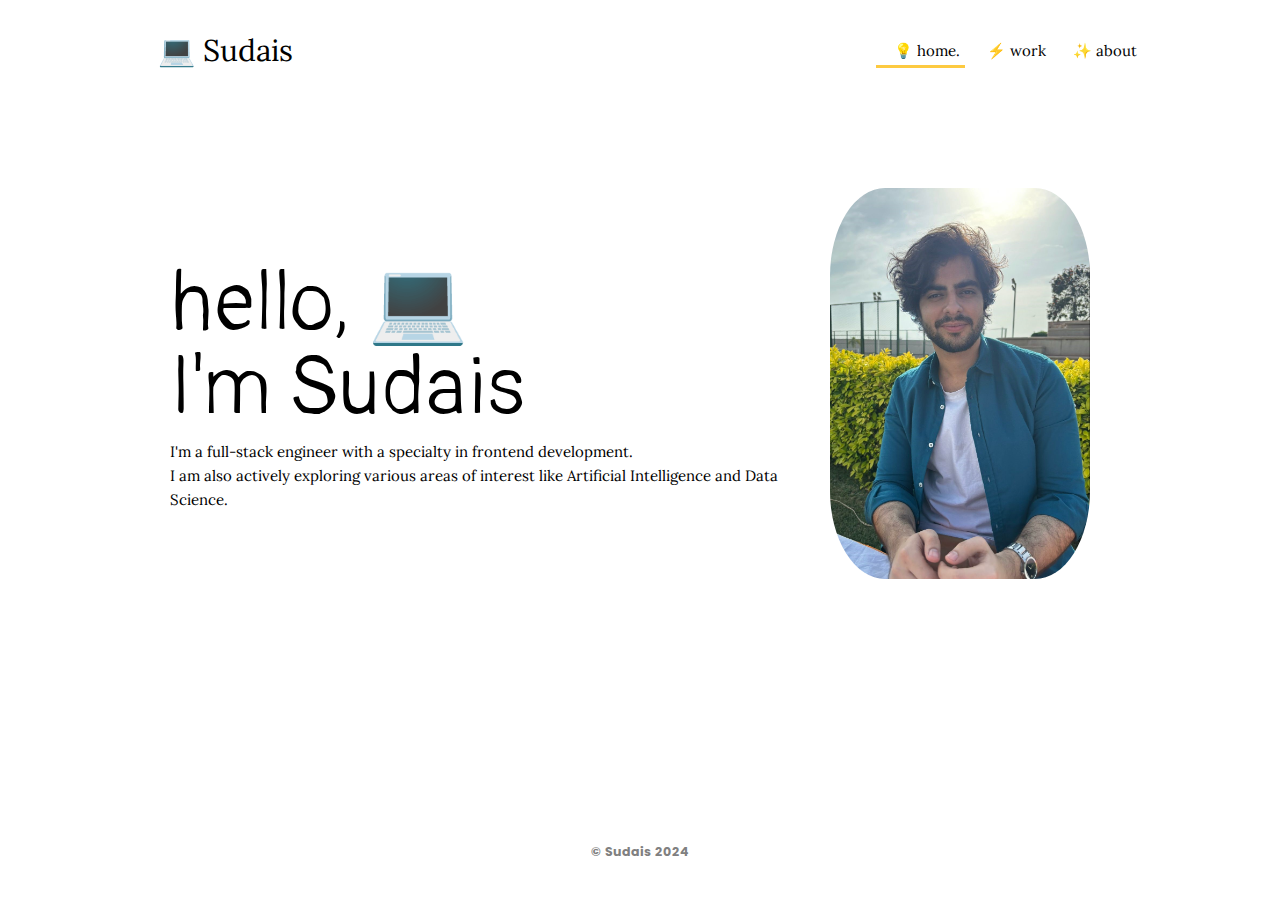
<file: index.html>
<!DOCTYPE html>
<html lang="en">

<head>
  <!-- Metadata -->
  <meta charset="UTF-8" />
  <meta http-equiv="X-UA-Compatible" content="IE=edge" />
  <meta name="viewport" content="width=device-width, initial-scale=1.0" />
  <!-- Title -->
  <title>Sudais - Full-Stack Engineer</title>
  <!-- Favicon -->
  <link rel="icon" href="images/favicon.ico" type="image/x-icon" />
  <!-- Stylesheets -->
  <link rel="stylesheet" href="./styles.css">
  <link rel="stylesheet" href="https://use.fontawesome.com/releases/v5.15.2/css/all.css"
    integrity="sha384-vSIIfh2YWi9wW0r9iZe7RJPrKwp6bG+s9QZMoITbCckVJqGCCRhc+ccxNcdpHuYu" crossorigin="anonymous">
  <link rel="preconnect" href="https://fonts.gstatic.com">
  <link href="https://fonts.googleapis.com/css2?family=Lora&display=swap" rel="stylesheet">
  <link href="https://fonts.googleapis.com/css2?family=Karla&display=swap" rel="stylesheet">
  <link href="https://fonts.googleapis.com/css2?family=Inconsolata&display=swap" rel="stylesheet">
</head>

<body>
  <header>
    <nav class="navbar">
      <div class="headerleft">
        <p class="nav-title">💻 Sudais</p>
      </div>
      <div class="navlinks">
        <a class="active" href="/"> 💡 home</a>
        <a href="/work"> ⚡ work</a>
        <a href="/about"> ✨ about</a>
      </div>
    </nav>
  </header>


  <!-- *********************** Introduction *********************** -->

  <section class="home">
    <div>
      <h1 class="section_title section_title-home">
        <span class="wavy"> hello</span>, 💻<br>I'm Sudais</br>
      </h1>
      <p class="section_subtitle section_subtitle-home">
        I'm a full-stack engineer with a specialty in frontend development.
        <br>
        I am also actively exploring various areas of interest like Artificial Intelligence and Data Science.
      </p>
    </div>
    <img src="./images/me.jpg" alt="profile picture" class="home_img">
  </section>

  <!-- *****************  Footer  ***************** -->
  <footer class="footer">
    <!-- <a href="mailto:sudaisyasin@gmail.com" class="footer-link">sudaisyasin@gmail.com</a> -->
    <ul class="social-list">

      <li class="social-list_item">
        <a href="mailto:sudaisyasin@gmail.com" target="_blank" class="social-list_link">
          <i class="far fa-envelope"></i>
        </a>
      </li>

      <li class="social-list_item">
        <a href="https://www.linkedin.com/in/sudaisyasin/" target="_blank" class=" social-list_link">
          <i class="fab fa-linkedin"></i>
        </a>
      </li>

      <li class="social-list_item">
        <a href="https://github.com/sudaisx" target="_blank" class="social-list_link">
          <i class="fab fa-github"></i>
        </a>
      </li>

      <li class="social-list_item">
        <a href="/resume.pdf" target="_blank"
          class="social-list_link">
          <i class="far fa-file-alt"></i>
        </a>
      </li>
    </ul>
    <small class="footer-text">&copy; Sudais 2024</small>
  </footer>

</body>

</html>
</file>
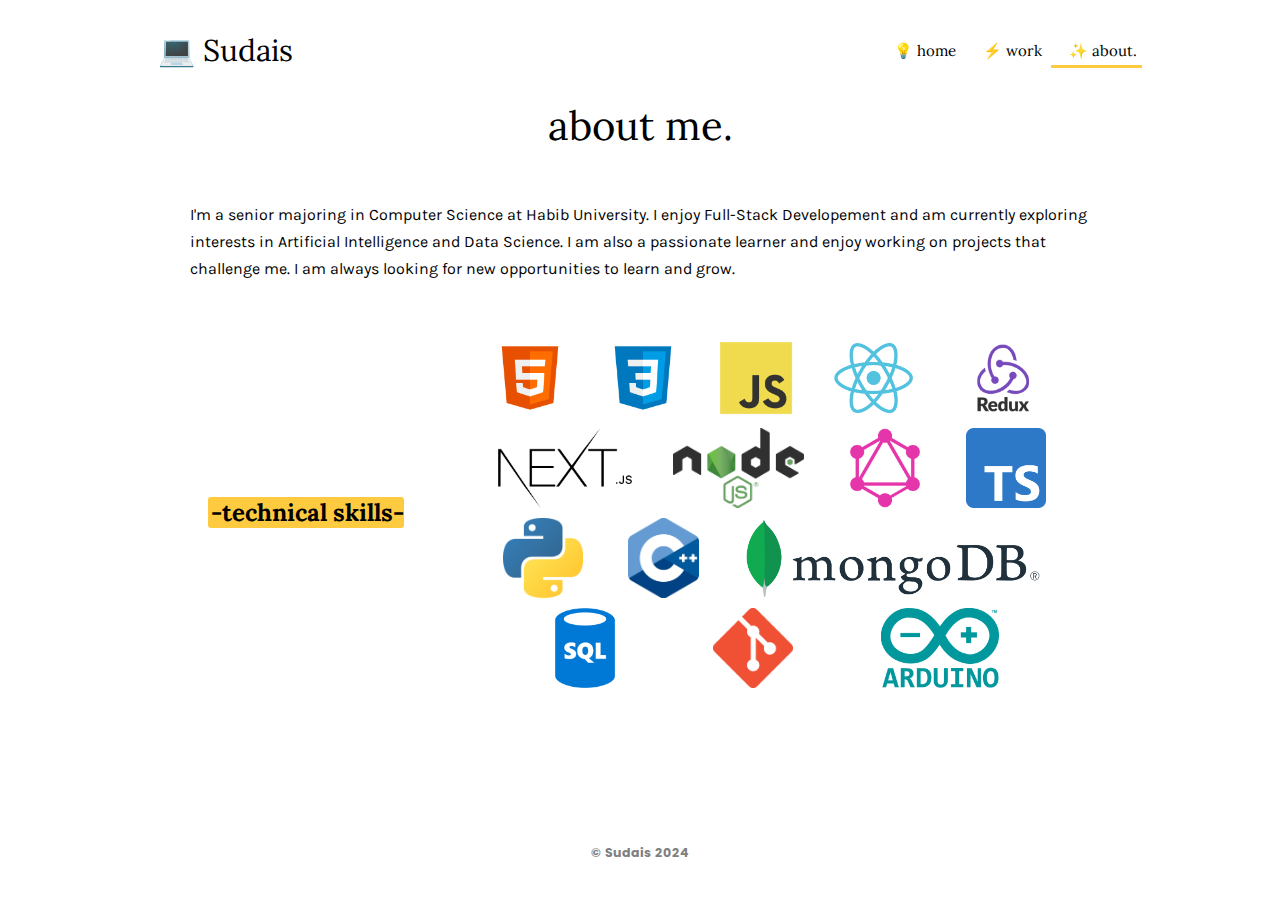
<file: about/index.html>
<!DOCTYPE html>
<html lang="en" dir="ltr">

<head>
  <meta charset="utf-8">
  <meta name="viewport" content="width-device-width, initial-scale=1.0">
  <title>about</title>
  <!-- Favicon -->
  <link rel="icon" href="../images/favicon.ico" type="image/x-icon" />
  <!-- *********************** Stylesheets *********************** -->
  <link rel="stylesheet" href="../styles.css">
  <link rel="stylesheet" href="https://use.fontawesome.com/releases/v5.15.2/css/all.css"
    integrity="sha384-vSIIfh2YWi9wW0r9iZe7RJPrKwp6bG+s9QZMoITbCckVJqGCCRhc+ccxNcdpHuYu" crossorigin="anonymous">
  <link rel="preconnect" href="https://fonts.gstatic.com">
  <link href="https://fonts.googleapis.com/css2?family=Lora&display=swap" rel="stylesheet">
  <link href="https://fonts.googleapis.com/css2?family=Karla&display=swap" rel="stylesheet">

</head>

<body>
  <header>
    <nav class="navbar">
      <div class="headerleft">
        <p class="nav-title">💻 Sudais</p>
      </div>

      <div class="navlinks">
        <a href="/"> 💡 home</a>
        <a href="/work/"> ⚡ work</a>
        <a class="active" href="/about"> ✨ about</a>
      </div>
    </nav>
  </header>

  <h3 class="page-title"><span class="wavy">about me.</span> </h3>
  <div class="aboutme">
    <p class="aboutme_p">
      I'm a senior majoring in Computer Science at Habib University. I enjoy Full-Stack Developement and am currently
      exploring interests in Artificial Intelligence and Data Science. I am also a passionate learner and enjoy working on projects that challenge me. I am always looking for new opportunities to learn and grow. 
    </p>

    <div class="aboutme_container-skills">
      <div>
        <p class="aboutme_p-skills"> -technical skills-</p>
      </div>
      <div class="skills-container">
        <img src="/images/skills/html5.png" alt="HTML5">
        <img src="/images/skills/css.png" alt="CSS3">
        <img src="/images/skills/js.png" alt="JavaScript">
        <img src="/images/skills/react.png" alt="React">
        <img src="/images/skills/redux.png" alt="Redux">
        <!-- <img src="/images/skills/gatsby.png" alt="Gatsby"> -->
        <img src="/images/skills/nextjs.png" alt="Next.js">
        <img src="/images/skills/node.png" alt="Node">
        <img src="/images/skills/graphql.png" alt="Graphql">
        <img src="/images/skills/typescript.png" alt="TypeScript">
        <img src="/images/skills/python.png" alt="Python">
        <img src="/images/skills/cpp.png" alt="C++">
        <img src="/images/skills/mongodb.png" alt="MongoDB">
        <img src="/images/skills/sql.png" alt="SQL">
        <img src="/images/skills/git.png" alt="Git">
        <img src="/images/skills/arduino.png" alt="Arduino">
      </div>
    </div>
  </div>

  <!-- Footer -->
  <footer class="footer">
    <ul class="social-list">
      <li class="social-list_item">
        <a href="mailto:sudaisyasin@gmail.com" target="_blank" class="social-list_link">
          <i class="far fa-envelope"></i>
        </a>
      </li>

      <li class="social-list_item">
        <a href="https://www.linkedin.com/in/sudaisyasin/" target="_blank" class=" social-list_link">
          <i class="fab fa-linkedin"></i>
        </a>
      </li>

      <li class="social-list_item">
        <a href="https://github.com/sudaisx" target="_blank" class="social-list_link">
          <i class="fab fa-github"></i>
        </a>
      </li>

      <li class="social-list_item">
        <a href="/resume.pdf" target="_blank"
          class="social-list_link">
          <i class="far fa-file-alt"></i>
        </a>
      </li>
    </ul>
    <small class="footer-text">&copy; Sudais 2024</small>
  </footer>

</body>

</html>
</file>
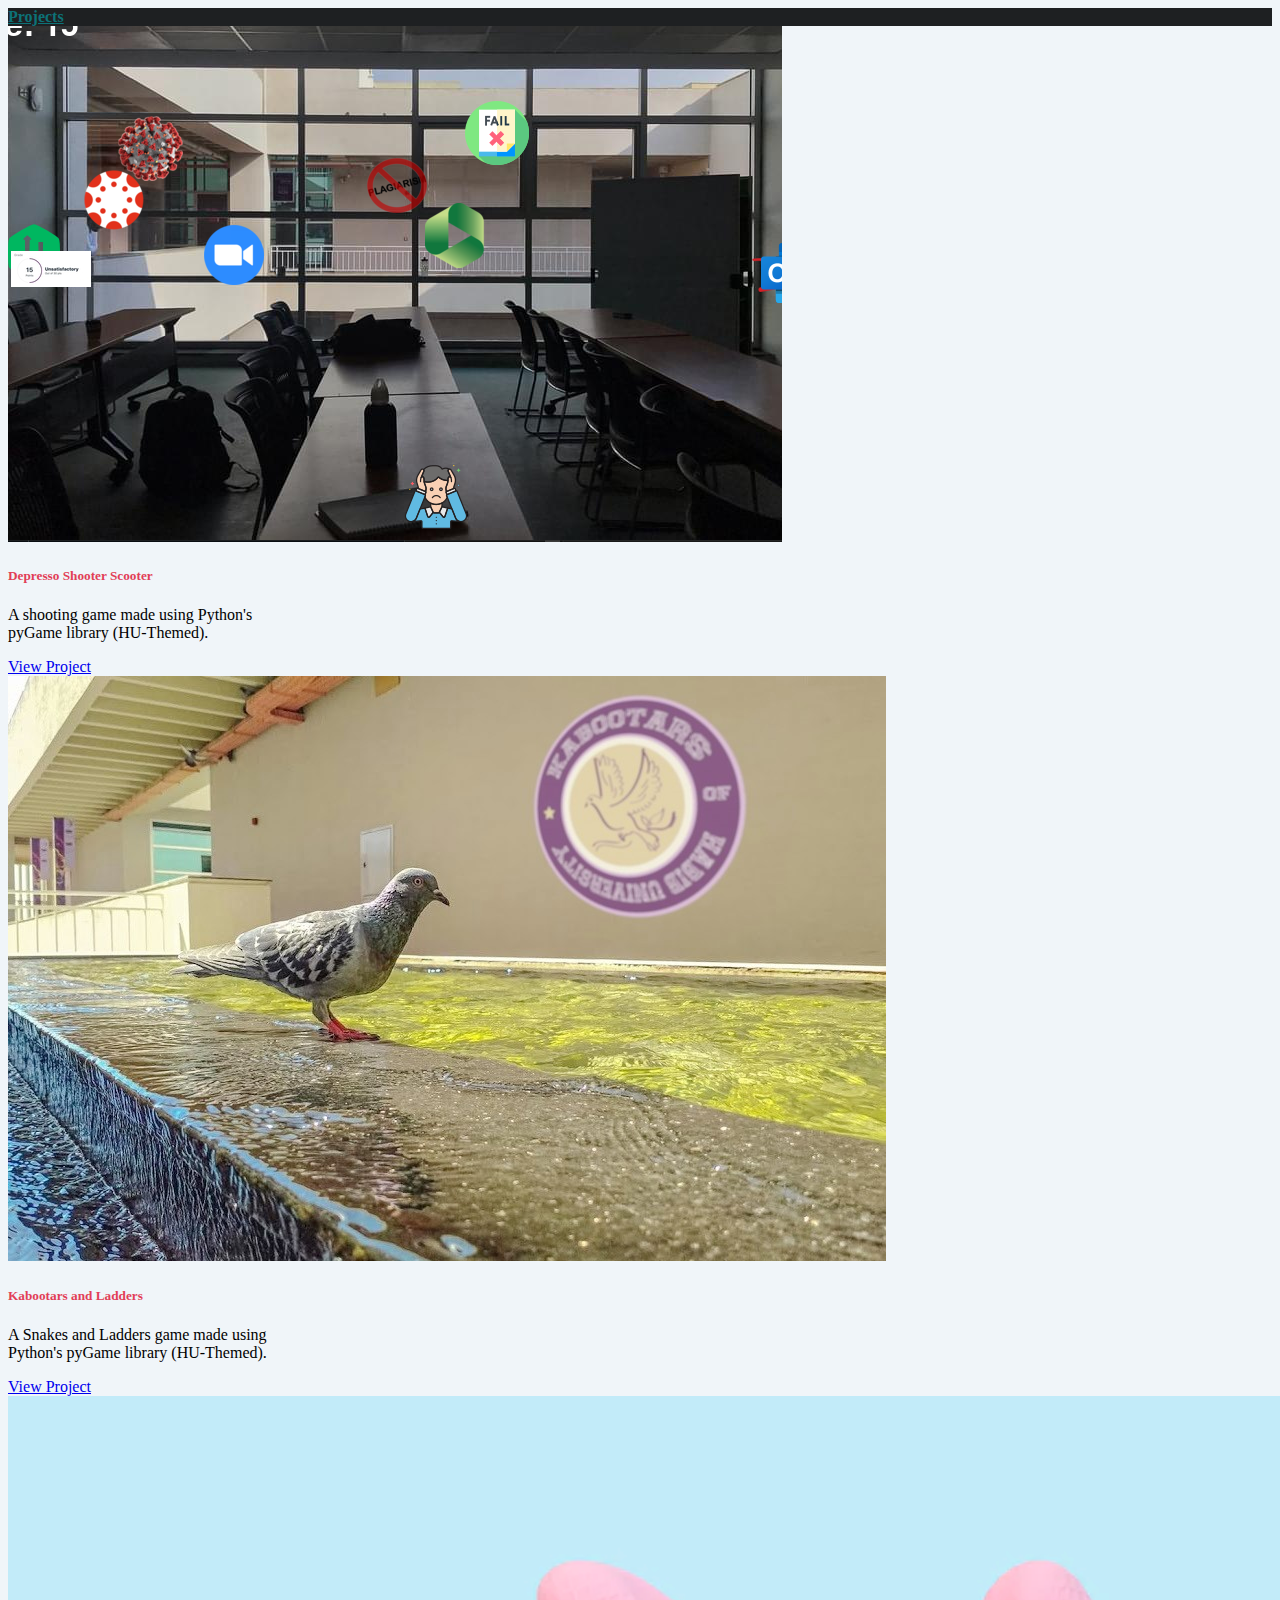
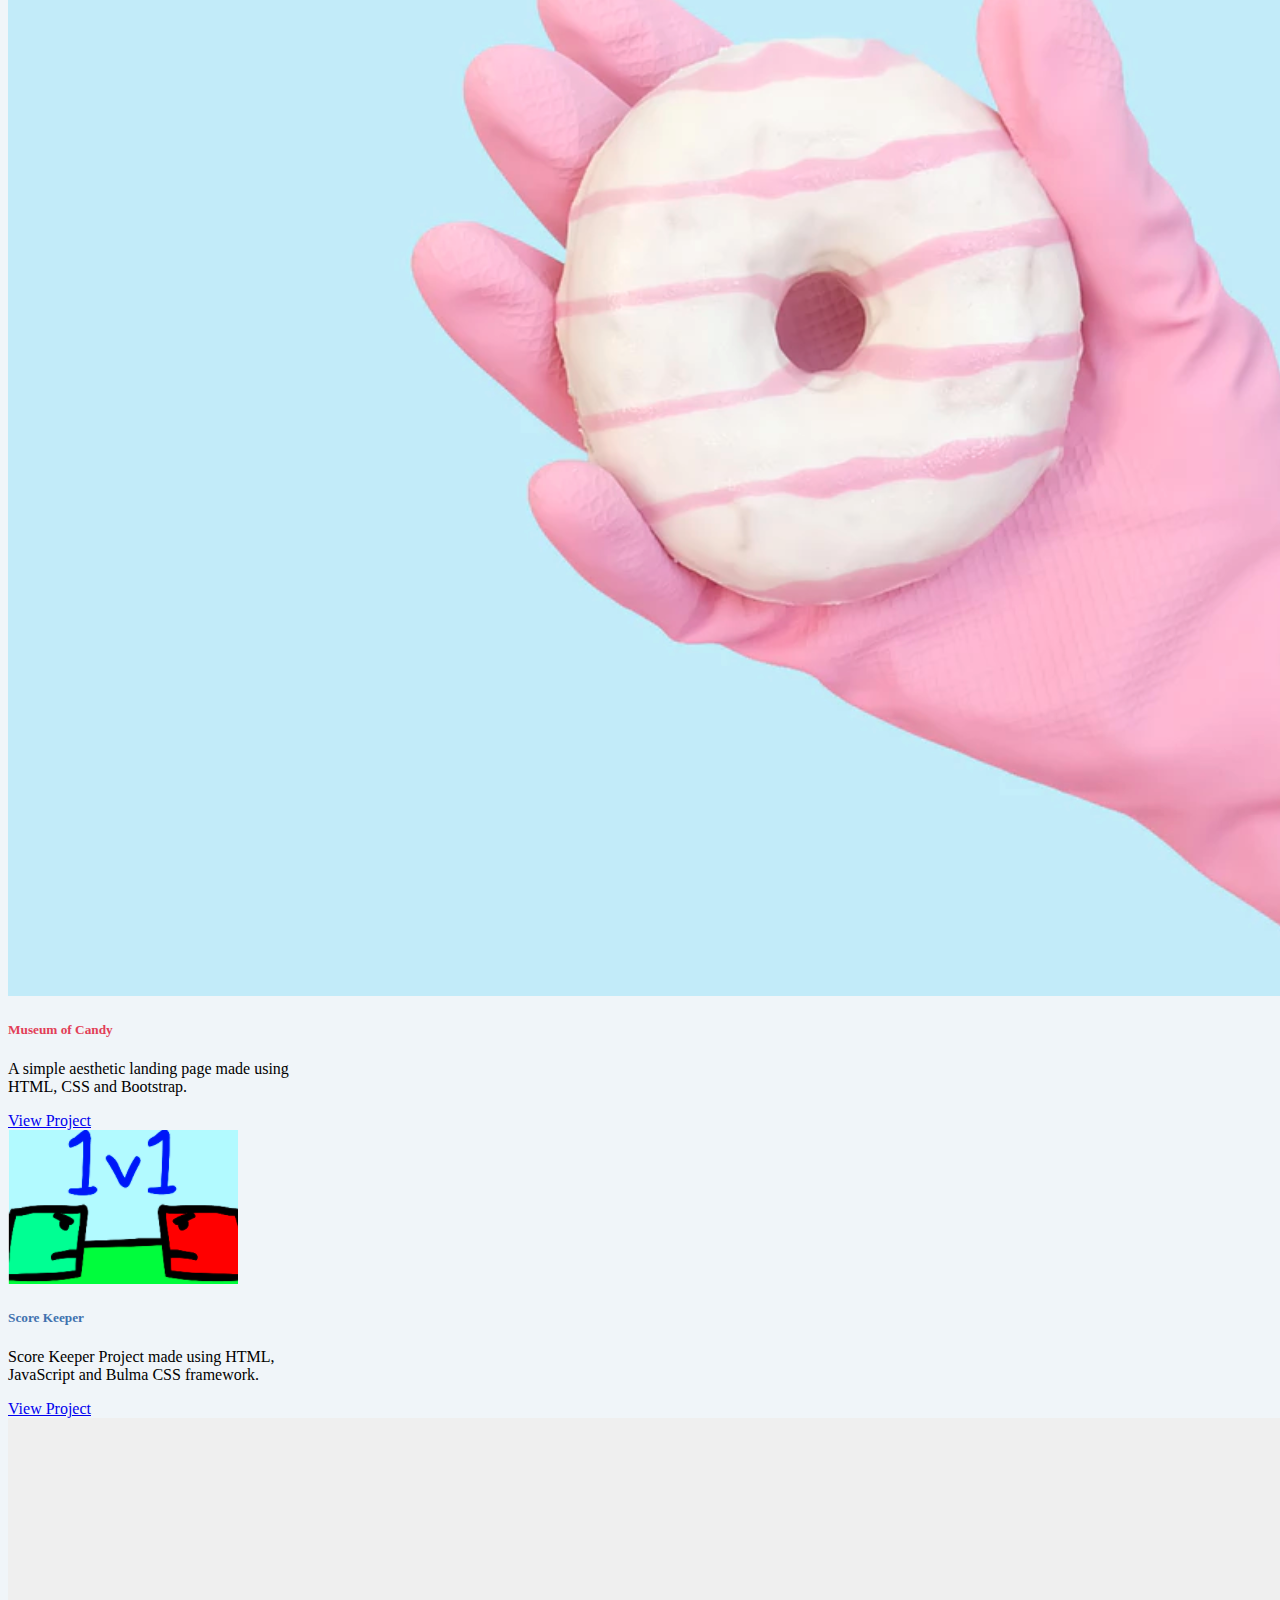
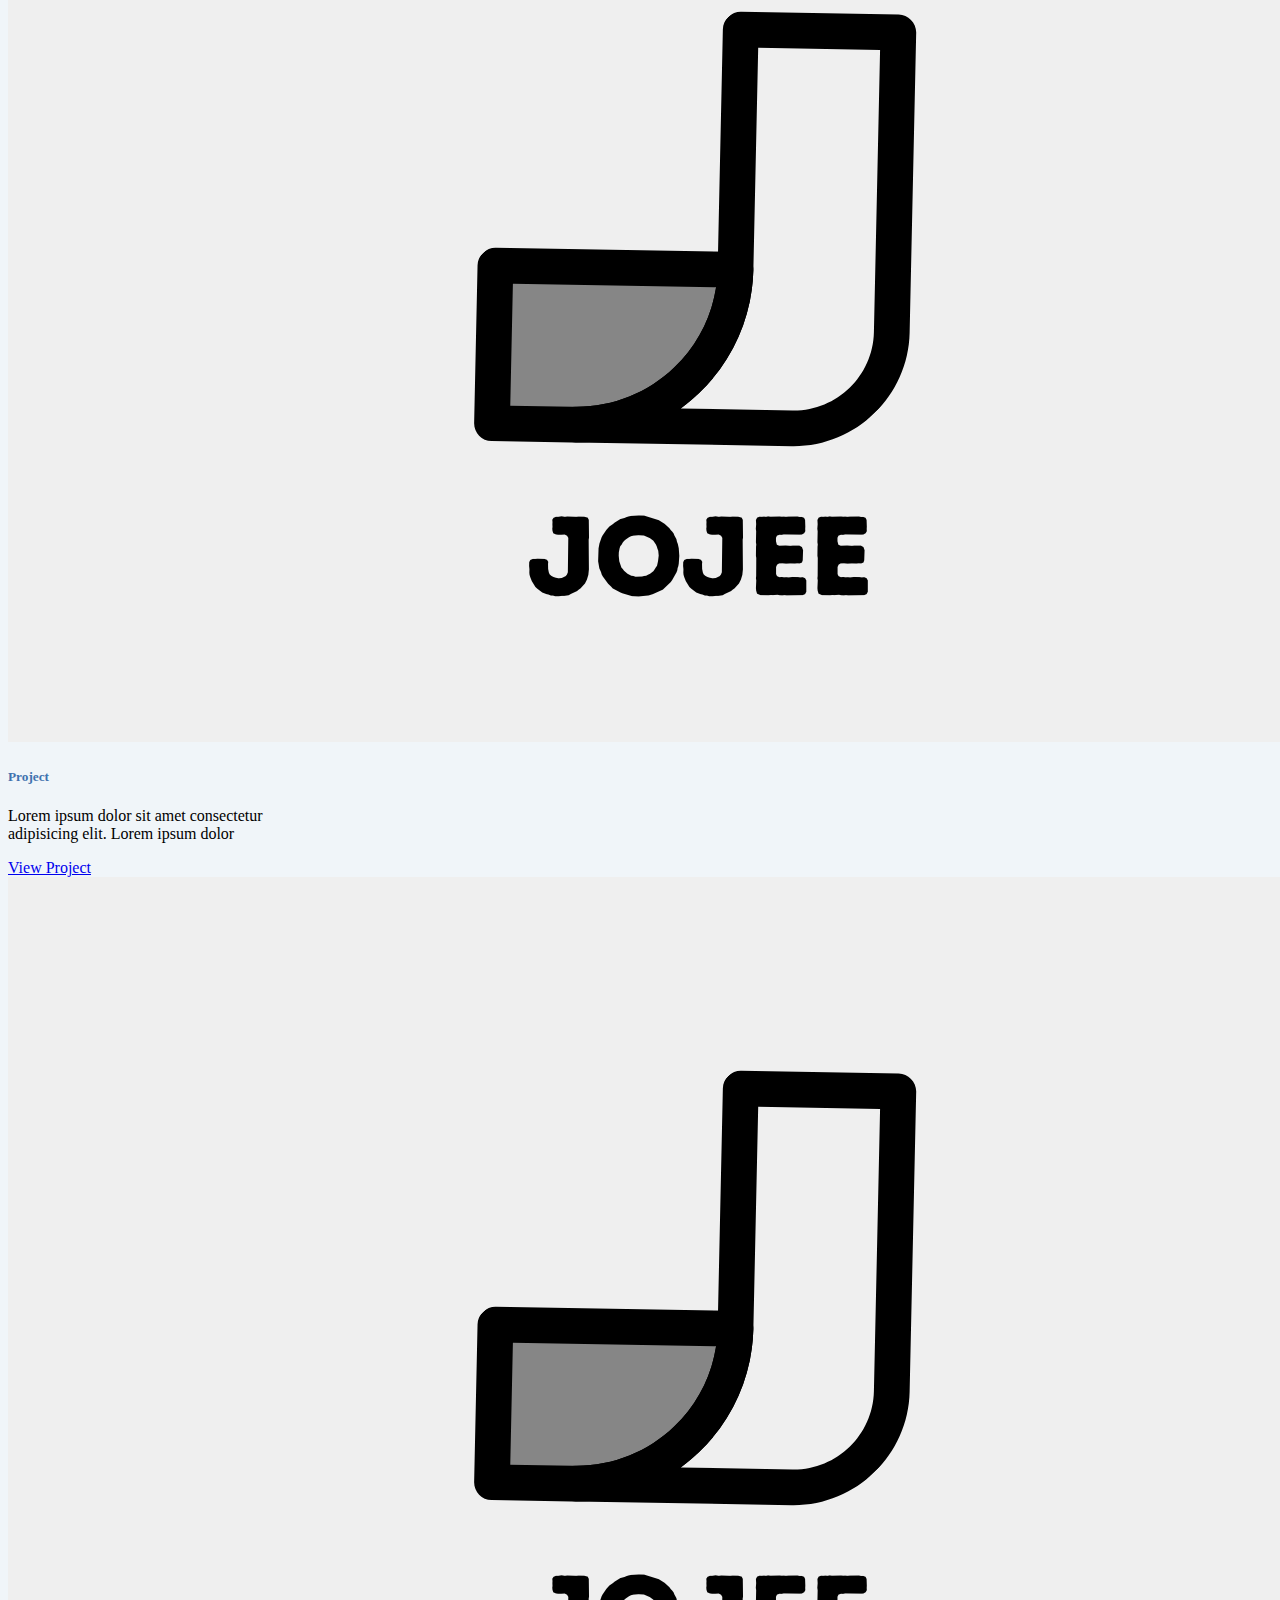
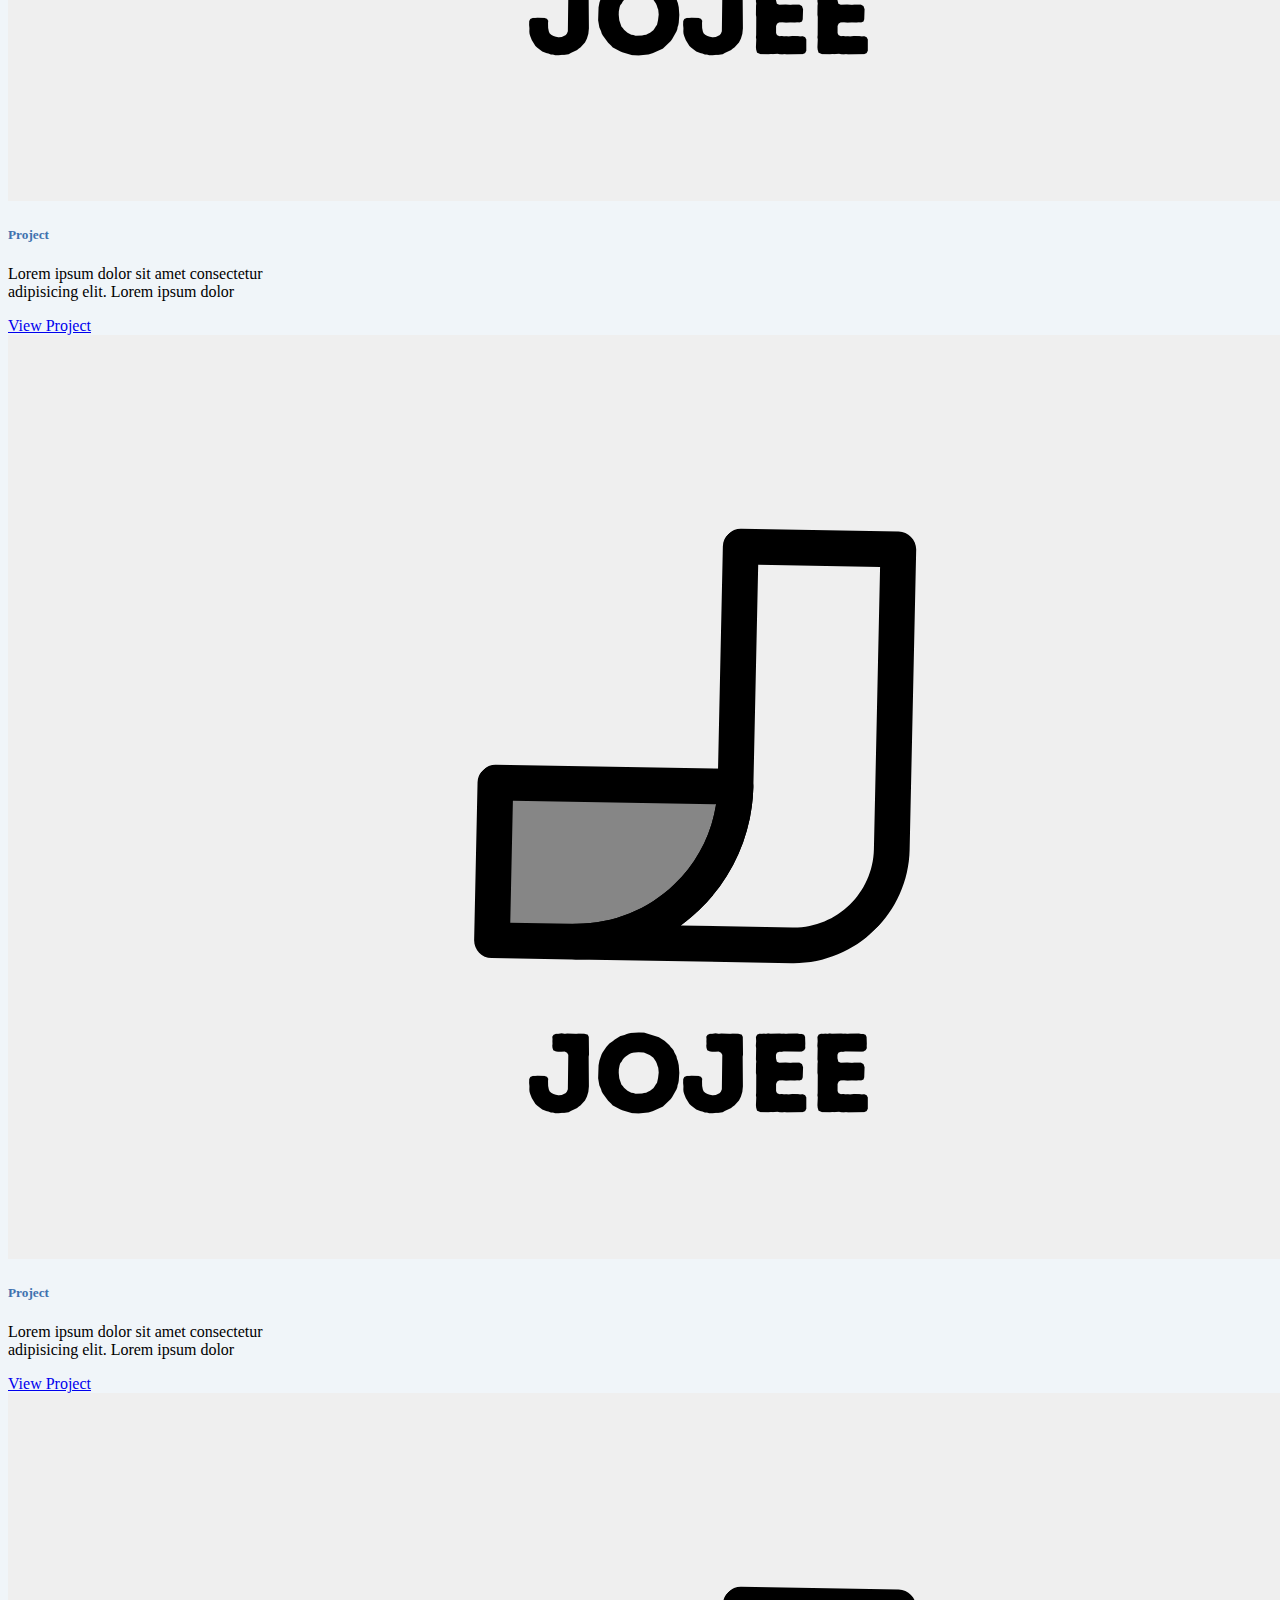
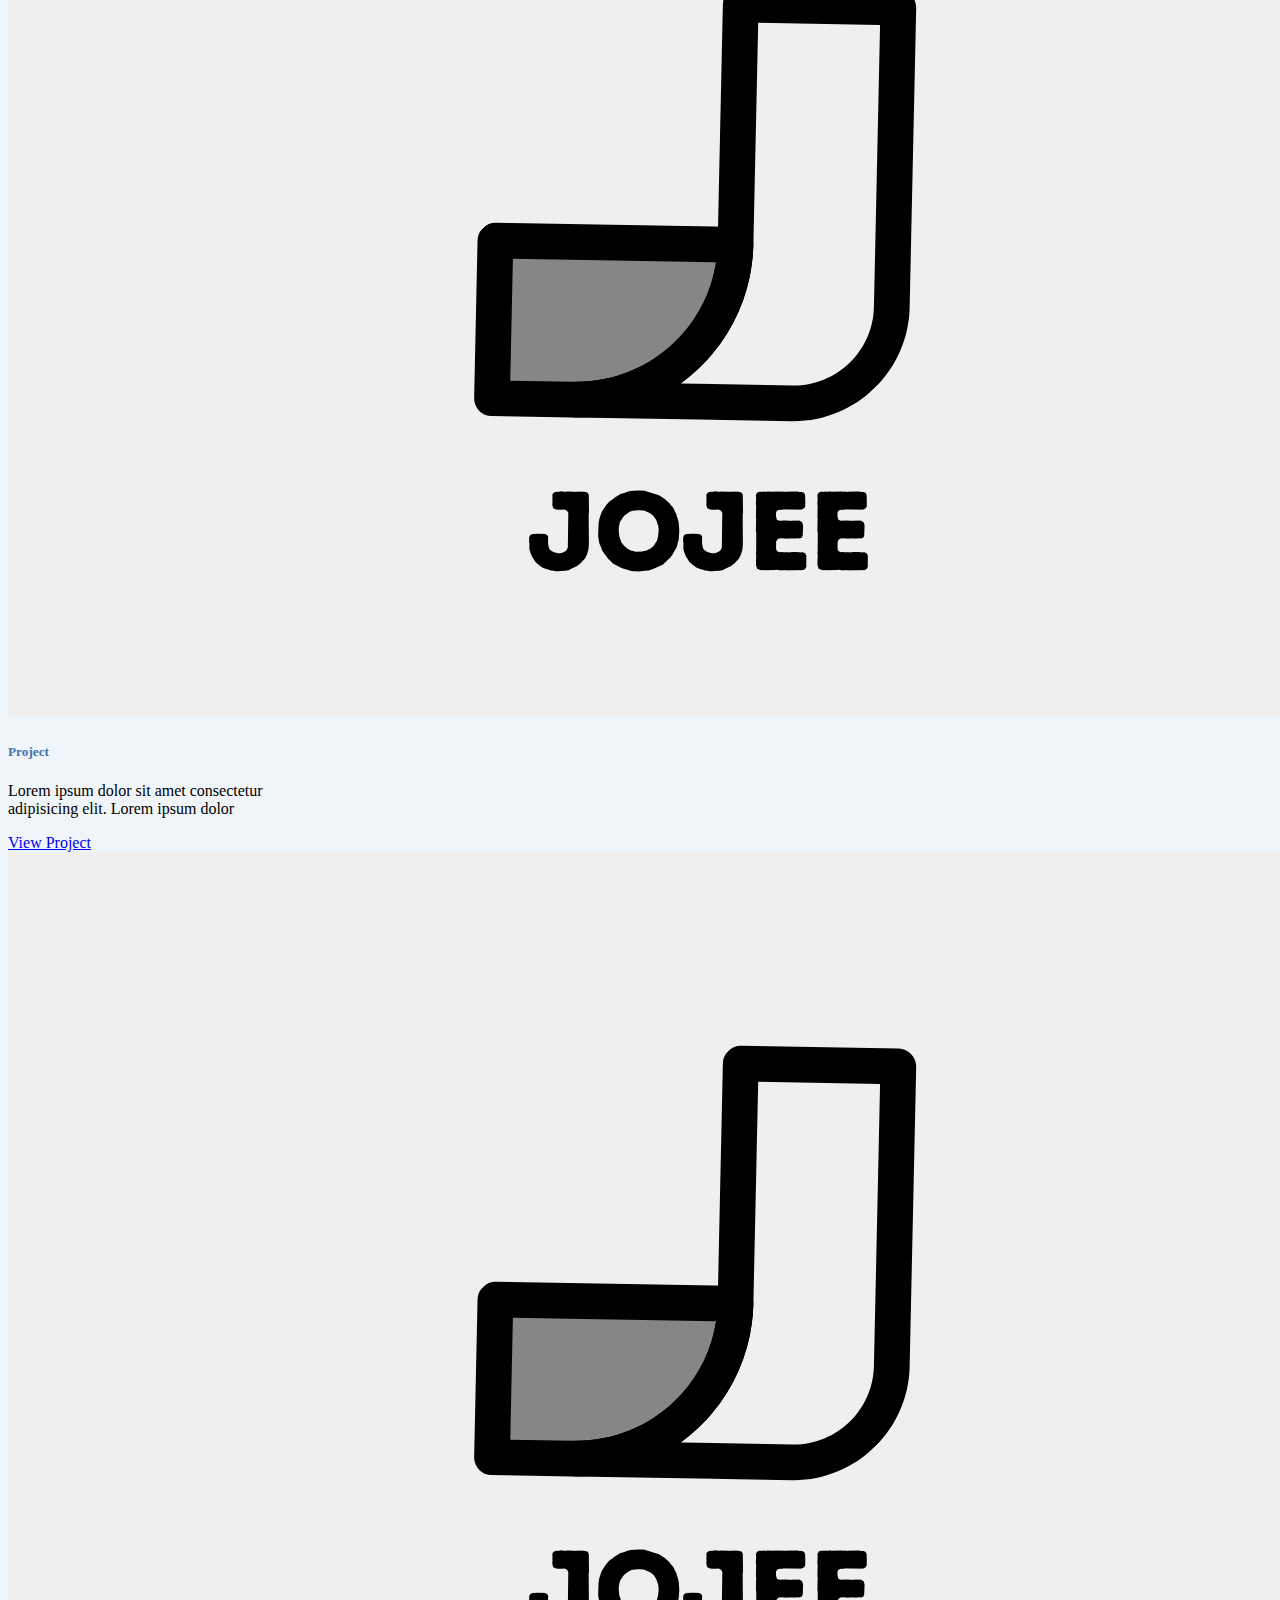
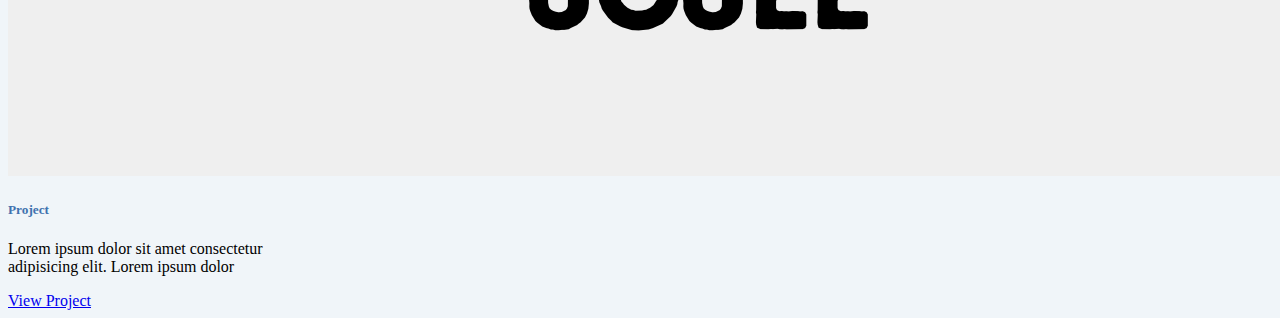
<file: projects/index.html>
<!DOCTYPE html>
<html lang="en">

<head>
    <!-- Metadata -->
    <meta charset="UTF-8">
    <meta http-equiv="X-UA-Compatible" content="IE=edge">
    <meta name="viewport" content="width=device-width, initial-scale=1.0">

    <!-- Bootstrap CSS -->
    <link href="https://cdn.jsdelivr.net/npm/bootstrap@5.0.1/dist/css/bootstrap.min.css" rel="stylesheet"
        integrity="sha384-+0n0xVW2eSR5OomGNYDnhzAbDsOXxcvSN1TPprVMTNDbiYZCxYbOOl7+AMvyTG2x" crossorigin="anonymous">
    <title>Projects</title>
</head>

<body style="background-color: #f0f5f9;">
    <nav class="navbar navbar-dark" style="background-color: #1e2022;">
        <div class="container-fluid">
            <a class="navbar-brand" href="#" style="color: #0d7277; font-weight: bolder;">Projects</a>
        </div>
    </nav>
    <div class="container">
        <!-- First Row -->
        <div class="row mt-3">
            <!-- Project 1 -->
            <div class="col mt-4">
                <div class="card mgx-2" style="width: 18rem;">
                    <img class="card-img-top" src="images/depresso.png" alt="Card image cap">
                    <div class="card-body">
                        <h5 class="card-title" style="color: #e23e57;">Depresso Shooter Scooter</h5>
                        <p class="card-text">A shooting game made using Python's pyGame library (HU-Themed).</p>
                        <a href="#" class="btn btn-dark">View Project</a>
                    </div>
                </div>
            </div>
            <!-- Project 2 -->
            <div class="col mt-4">
                <div class="card mgx-2" style="width: 18rem;">
                    <img class="card-img-top" src="images/kabootar.jpg" alt="Card image cap">
                    <div class="card-body">
                        <h5 class="card-title" style="color: #e23e57;">Kabootars and Ladders</h5>
                        <p class="card-text">A Snakes and Ladders game made using Python's pyGame library (HU-Themed).
                        </p>
                        <a href="#" class="btn btn-dark">View Project</a>
                    </div>
                </div>
            </div>
            <!-- Project 3 -->
            <div class="col mt-4">
                <div class="card mgx-2" style="width: 18rem;">
                    <img class="card-img-top" src="images/candymuseum.png" alt="Card image cap">
                    <div class="card-body">
                        <h5 class="card-title" style="color: #e23e57;">Museum of Candy</h5>
                        <p class="card-text">A simple aesthetic landing page made using HTML, CSS and Bootstrap.</p>
                        <a href="/web-projects/candymuseum/" class="btn btn-dark">View Project</a>
                    </div>
                </div>
            </div>
            <!-- Project 4 -->
            <div class="col mt-4">
                <div class="card mgx-2" style="width: 18rem;">
                    <img class="card-img-top" src="images/scorekeeper.png" alt="Card image cap">
                    <div class="card-body">
                        <h5 class="card-title" style="color: #3f72af;">Score Keeper</h5>
                        <p class="card-text">Score Keeper Project made using HTML, JavaScript and Bulma CSS framework.
                        </p>
                        <a href="/web-projects/scoreKeeper/" class="btn btn-dark">View Project</a>
                    </div>
                </div>
            </div>
            <!-- Project 5 -->
            <div class="col mt-4">
                <div class="card mgx-2" style="width: 18rem;">
                    <img class="card-img-top" src="images/jojee.png" alt="Card image cap">
                    <div class="card-body">
                        <h5 class="card-title" style="color: #3f72af;">Project</h5>
                        <p class="card-text">Lorem ipsum dolor sit amet consectetur adipisicing elit. Lorem ipsum dolor
                        </p>
                        <a href="#" class="btn btn-dark">View Project</a>
                    </div>
                </div>
            </div>
            <!-- Project 6 -->
            <div class="col mt-4">
                <div class="card mgx-2" style="width: 18rem;">
                    <img class="card-img-top" src="images/jojee.png" alt="Card image cap">
                    <div class="card-body">
                        <h5 class="card-title" style="color: #3f72af;">Project</h5>
                        <p class="card-text">Lorem ipsum dolor sit amet consectetur adipisicing elit. Lorem ipsum dolor
                        </p>
                        <a href="#" class="btn btn-dark">View Project</a>
                    </div>
                </div>
            </div>
            <!-- Project 7 -->
            <div class="col mt-4">
                <div class="card mgx-2" style="width: 18rem;">
                    <img class="card-img-top" src="images/jojee.png" alt="Card image cap">
                    <div class="card-body">
                        <h5 class="card-title" style="color: #3f72af;">Project</h5>
                        <p class="card-text">Lorem ipsum dolor sit amet consectetur adipisicing elit. Lorem ipsum dolor
                        </p>
                        <a href="#" class="btn btn-dark">View Project</a>
                    </div>
                </div>
            </div>
            <!-- Project 8 -->
            <div class="col mt-4">
                <div class="card mgx-2" style="width: 18rem;">
                    <img class="card-img-top" src="images/jojee.png" alt="Card image cap">
                    <div class="card-body">
                        <h5 class="card-title" style="color: #3f72af;">Project</h5>
                        <p class="card-text">Lorem ipsum dolor sit amet consectetur adipisicing elit. Lorem ipsum dolor
                        </p>
                        <a href="#" class="btn btn-dark">View Project</a>
                    </div>
                </div>
            </div>
            <!-- Project 9 -->
            <div class="col mt-4">
                <div class="card mgx-2" style="width: 18rem;">
                    <img class="card-img-top" src="images/jojee.png" alt="Card image cap">
                    <div class="card-body">
                        <h5 class="card-title" style="color: #3f72af;">Project</h5>
                        <p class="card-text">Lorem ipsum dolor sit amet consectetur adipisicing elit. Lorem ipsum dolor
                        </p>
                        <a href="#" class="btn btn-dark">View Project</a>
                    </div>
                </div>
            </div>
        </div>
    </div>
    <!-- Bootstrap JavaScript -->
    <script src="https://cdn.jsdelivr.net/npm/bootstrap@5.0.1/dist/js/bootstrap.bundle.min.js"
        integrity="sha384-gtEjrD/SeCtmISkJkNUaaKMoLD0//ElJ19smozuHV6z3Iehds+3Ulb9Bn9Plx0x4" crossorigin="anonymous">
    </script>
</body>

</html>
</file>
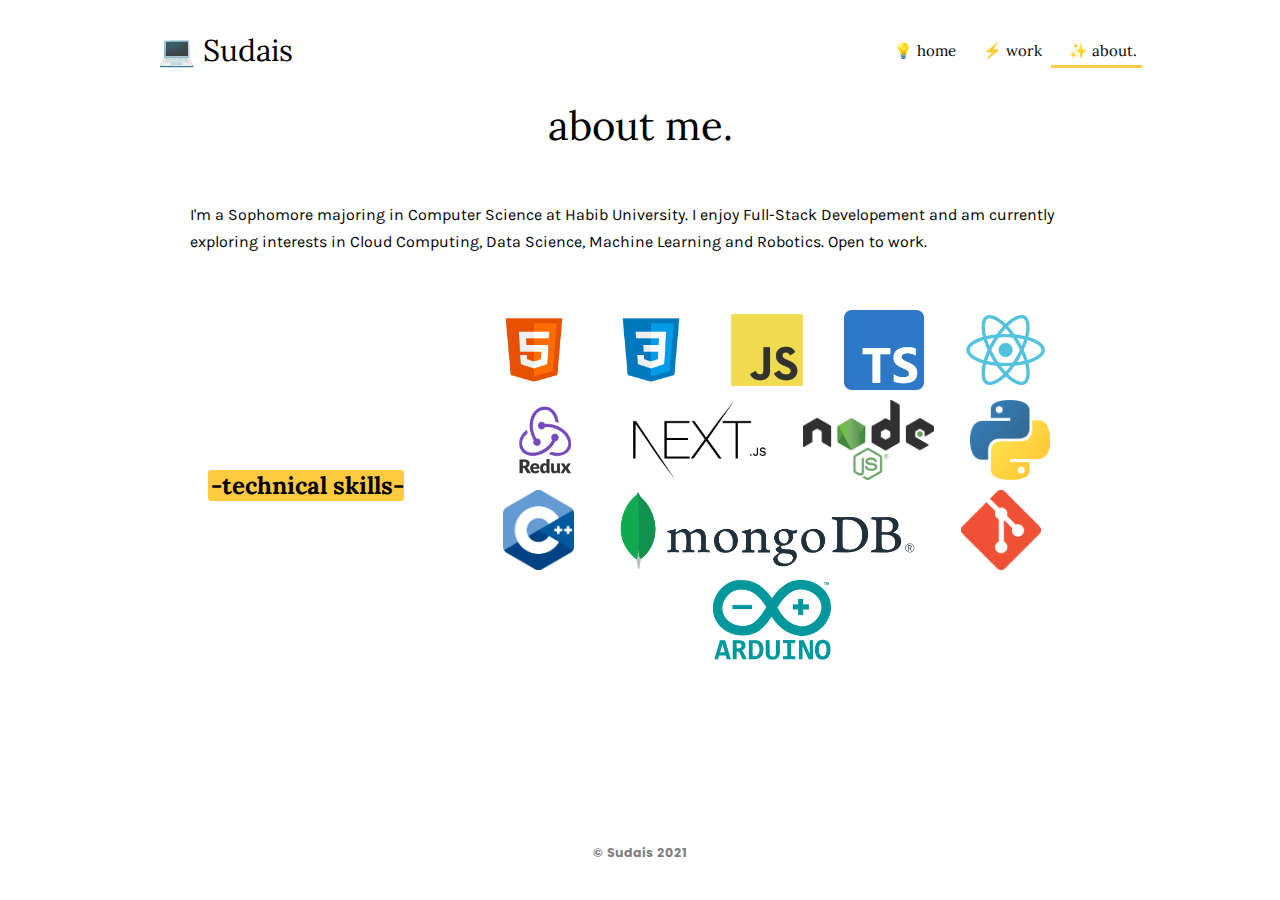
<file: about.html>
<!DOCTYPE html>
<html lang="en" dir="ltr">

<head>
  <meta charset="utf-8">
  <meta name="viewport" content="width-device-width, initial-scale=1.0">
  <title>✨ about</title>
  <!-- *********************** Stylesheets *********************** -->
  <link rel="stylesheet" href="styles.css">
  <link rel="stylesheet" href="https://use.fontawesome.com/releases/v5.15.2/css/all.css"
    integrity="sha384-vSIIfh2YWi9wW0r9iZe7RJPrKwp6bG+s9QZMoITbCckVJqGCCRhc+ccxNcdpHuYu" crossorigin="anonymous">
  <link rel="preconnect" href="https://fonts.gstatic.com">
  <link href="https://fonts.googleapis.com/css2?family=Lora&display=swap" rel="stylesheet">
  <link href="https://fonts.googleapis.com/css2?family=Karla&display=swap" rel="stylesheet">

</head>

<body>
  <header>
    <nav class="navbar">
      <div class="headerleft">
        <p class="nav-title">💻 Sudais</p>
      </div>

      <div class="navlinks">
        <a href="index.html"> 💡 home</a>
        <a href="work.html"> ⚡ work</a>
        <a class="active" href="about.html"> ✨ about</a>
      </div>
    </nav>
  </header>

  <h3 class="page-title"><span class="wavy">about me.</span> </h3>
  <div class="aboutme">
    <p class="aboutme_p">
      I'm a Sophomore majoring in Computer Science at Habib University. I enjoy Full-Stack Developement and am currently
      exploring interests in Cloud Computing, Data Science, Machine Learning and Robotics. Open to work.
    </p>

    <div class="aboutme_container-skills">
      <div>
        <p class="aboutme_p-skills"> -technical skills-</p>
      </div>
      <div class="skills-container">
        <img src="/images/skills/html5.png">
        <img src="/images/skills/css.png">
        <img src="/images/skills/js.png">
        <img src="/images/skills/typescript.png">
        <img src="/images/skills/react.png">
        <img src="/images/skills/redux.png">
        <img src="/images/skills/nextjs.png">
        <img src="/images/skills/node.png">
        <img src="/images/skills/python.png">
        <img src="/images/skills/cpp.png">
        <img src="/images/skills/mongodb.png">
        <img src="/images/skills/git.png">
        <img src="/images/skills/arduino.png">
      </div>
    </div>


  </div>

  <!-- Footer -->
  <footer class="footer">
    <ul class="social-list">
      <li class="social-list_item">
        <a href="mailto:sudaisyasin@gmail.com" target="_blank" class="social-list_link">
          <i class="far fa-envelope"></i>
        </a>
      </li>

      <li class="social-list_item">
        <a href="https://github.com/sudaisx" target="_blank" class="social-list_link">
          <i class="fab fa-github"></i>
        </a>
      </li>

      <li class="social-list_item">
        <a href="https://www.linkedin.com/in/sudaisyasin/" target="_blank" class=" social-list_link">
          <i class="fab fa-linkedin"></i>
        </a>
      </li>
    </ul>
    <small class="footer-text">&copy; Sudais 2021</small>
  </footer>

</body>

</html>
</file>
<file: styles.css>
@import url('https://fonts.googleapis.com/css2?family=Poppins&display=swap');

@font-face {
    font-family: 'Ramona-Light';
    src: url('./fonts/Harmond/Ramona-Light.ttf');
}

@font-face {
    font-family: 'Ramona-Bold';
    src: url('./fonts/Harmond/Ramona-Bold.ttf');
}

/* Global
----------------------------------------------- */
*,
*:before,
*::after {
    box-sizing: border-box;
    margin: 0px;
    padding: 0px;
}

html {
    font-family: 'Lora', serif;
    font-size: 15px;
    -webkit-text-size-adjust: none;
    text-size-adjust: none;
}

body {
    text-size-adjust: none;
    display: flex;
    flex-direction: column;
    min-height: 100vh;
}

img {
    display: block;
    max-width: 100%;
}

.page-title {
    margin-bottom: 20px;
    font-size: 40px;
    font-weight: normal;
    text-align: center;
}

/* General Effects
 ----------------------------------------------- */
.wavy {
    background: linear-gradient(to bottom, var(--mainColor) 0%, var(--mainColor) 100%);
    background-position: 0 100%;
    background-repeat: repeat-x;
    background-size: 3px 3px;
    color: #000;
    text-decoration: none;
}

.wavy:hover {
    background-image: url("data:image/svg+xml;charset=utf8,%3Csvg id='squiggle-link' xmlns='http://www.w3.org/2000/svg' xmlns:xlink='http://www.w3.org/1999/xlink' xmlns:ev='http://www.w3.org/2001/xml-events' viewBox='0 0 20 4'%3E%3Cstyle type='text/css'%3E.squiggle{animation:shift .3s linear infinite;}@keyframes shift {from {transform:translateX(0);}to {transform:translateX(-20px);}}%3C/style%3E%3Cpath fill='none' stroke='%23FDCA40' stroke-width='2' class='squiggle' d='M0,3.5 c 5,0,5,-3,10,-3 s 5,3,10,3 c 5,0,5,-3,10,-3 s 5,3,10,3'/%3E%3C/svg%3E");
    background-position: 0 100%;
    background-size: auto 6px;
    background-repeat: repeat-x;
    text-decoration: none;
}

/* Navigation Bar
----------------------------------------------- */
.navbar {
    display: flex;
    justify-content: flex-end;
    height: 100px;
    align-items: center;
    width: 80%;
    margin: 0 auto;
}

.nav-title {
    font-size: 2rem;
}

.navlinks {
    margin-left: auto;
    margin-right: 10px;
}

.headerleft {
    margin-left: 30px;
}

.navlinks a {
    font-size: 15px;
    padding: 5px 18px;
    padding-right: 5px;
    color: black;
    text-decoration: none;
    list-style-type: none;
}

.navbar a:hover {
    border-bottom: 3px solid #fff3b0;
}

.navbar a.active {
    border-bottom: 3px solid #fdca40;
}

.navbar .active:after {
    content: '.';
}

/* Responsive Navbar */
@media (max-width: 586px) {
    .navbar {
        display: flex;
        justify-content: space-around;
        height: 100px;
        align-items: center;
        width: 100%;
    }

    .headerleft {
        max-width: 77px;
    }

    .navlinks {
        margin-left: 0px;
    }

    .navlinks a {
        padding: 4px 4px;
    }

    .headerleft {
        margin-left: 8px;
    }
}

/* Footer
----------------------------------------------- */

.footer {
    text-align: center;
    padding: 2.5em 0;
    margin-top: auto;
    font-family: 'Poppins', sans-serif;
    font-weight: bold;
}

.footer a {
    color: #f6bd60;
    text-decoration: none;
}

.footer-link:hover,
.social-list_link:hover {
    opacity: 0.7;
}

.footer-link:hover {
    text-decoration: underline;
}

.social-list {
    list-style: none;
    display: flex;
    justify-content: center;
    margin: 1em 0;
    padding: 0;
    font-size: 19px;
}

.social-list_item {
    margin: 0 0.5em;
}

.social-list_link {
    padding: 0.5em;
}

.footer-text {
    color: gray;
}

/* ---------------------- PAGES ------------------
----------------------------------------------- */

/* HOME PAGE
 ----------------------------------------------- */

.home {
    max-width: 1000px;
    margin: auto;
    padding: 0 30px;
}

.section_title-home {
    font-family: 'Ramona-Light', 'Lora', serif;
    font-weight: normal;
    font-size: 50px;
}

.section_subtitle-home {
    padding-top: 5px;
    line-height: 1.6;
}

.home_img {
    border-radius: 25%;
    padding: 20px 20px;
}

@media (max-width: 586px) {
    .home {
        text-align: center;
    }

    .home_img {
        max-width: 70%;
        margin: 0 auto;
    }
}

@media (min-width: 587px) {
    .home {
        /* display: grid;
        grid-template-columns: 1fr 300px;
        grid-template-areas:
            'title img'
            'subtitle img'
            'text img';
        grid-column-gap: 2em; */
        display: flex;
        justify-content: center;
        align-items: center;
    }

    .section_title-home {
        grid-area: subtitle;
        font-size: 80px;
    }

    .section_subtitle-home {
        grid-area: text;
    }

    .home_img {
        /* grid-area: img; */
        /* margin: 0 auto; */

        max-width: 300px;
        margin-left: 30px;
        height: auto;
    }
}

/* ABOUT ME
----------------------------------------------- */

.aboutme {
    margin: 20px auto;
    max-width: 1000px;
}

.aboutme_p {
    line-height: 1.7;
    margin: 10px 50px;
    /* margin: 0 auto; */
    font-family: 'Karla', sans-serif;
    font-size: 16px;
}

.aboutme_p-skills {
    /* color: #FDCA40; */
    background-color: #fdca40;
    font-weight: bold;
    font-size: 24px;
    padding-left: 3px;
    margin: 30px auto;
    border-radius: 3px;
    width: fit-content;
}

.aboutme_h {
    font-size: 20px;
    margin-top: 5px;
    margin-bottom: 5px;
    padding-top: 30px;
}

.aboutme_container-skills {
    margin-top: 50px;
    display: flex;
    align-items: center;
    justify-content: space-evenly;
}

.skills-container {
    display: flex;
    flex-wrap: wrap;
    justify-content: space-evenly;
    align-items: center;
    width: 60%;
}

.skills-container img {
    height: 80px;
    margin: 5px 15px;
}

.indented {
    margin-left: 40px;
    font-size: 13px;
}

@media (max-width: 586px) {
    .aboutme {
        margin: 20px 25px;
    }

    .aboutme_p {
        margin: 20px 0px;
    }

    .aboutme_container-skills {
        flex-direction: column;
    }
}

/* WORK
----------------------------------------------- */

.projects {
    max-width: 1000px;
    margin: 0 auto;
    font-family: 'Karla', sans-serif;
}

.project_types {
    text-align: center;
}

.project {
    margin: 25px 30px;
    padding-bottom: 15px;
    border-bottom: 1px solid #fdca40;
}

.project_types a {
    text-decoration: none;
    color: black;
    margin: 0 10px;
}

.project_types a:hover {
    border-bottom: 3px solid #fff3b0;
}

.project_type {
    margin-left: 30px;
    font-size: 30px;
    font-family: 'Lora', serif;
    font-weight: bold;
}

.project_type:hover {
    color: #e59500;
}

.project_title {
    font-family: 'Lora', serif;
}

.project_date {
    margin-left: auto;
}

.project-links {
    margin-top: 5px;
}

.project_img {
    width: 130px;
    height: auto;
    border-radius: 5px;
    justify-self: center;
    align-self: center;
}

.project_info {
    font-size: 15px;
}

.project_info-github {
    font-weight: bold;
    color: #e59500;
    margin-right: 10px;
    text-decoration: none;
}

.project_info-github:hover {
    color: #c78100;
}

.project_info a {
    text-decoration: none;
    color: #e59500;
}

.project_stack {
    padding: 5px 0px;
}

.project_stack-tech {
    background-color: #f4f4f4;
    margin: 2px 5px;
    padding: 3px 4px;
    border-radius: 3px;
    color: rgb(155, 154, 154);
    font-size: 12px;
}

@media (max-width: 586px) {
    .project {
        display: flex;
        flex-direction: column;
    }

    .project_types {
        display: flex;
        flex-direction: column;
    }

    .project_types a {
        padding-top: 8px;
        padding-bottom: 8px;
        margin: 0 100px;
    }

    .project_img {
        margin: 0 auto;
        order: -1;
        padding-bottom: 5px;
        width: 180px;
        height: auto;
    }
}

@media (min-width: 587px) {
    .project {
        display: grid;
        grid-template-columns: 1fr 5fr;
        grid-template-areas:
            'img title'
            'img stack'
            'img text'
            'img link';
        grid-column-gap: 2em;
    }

    .project_overview {
        grid-area: title;
        display: flex;
    }

    .project_stack {
        grid-area: stack;
    }

    .project_info {
        grid-area: text;
    }

    .project_link {
        grid-area: link;
    }

    .project_img {
        grid-area: img;
        margin: 0 auto;
    }
}
</file>
